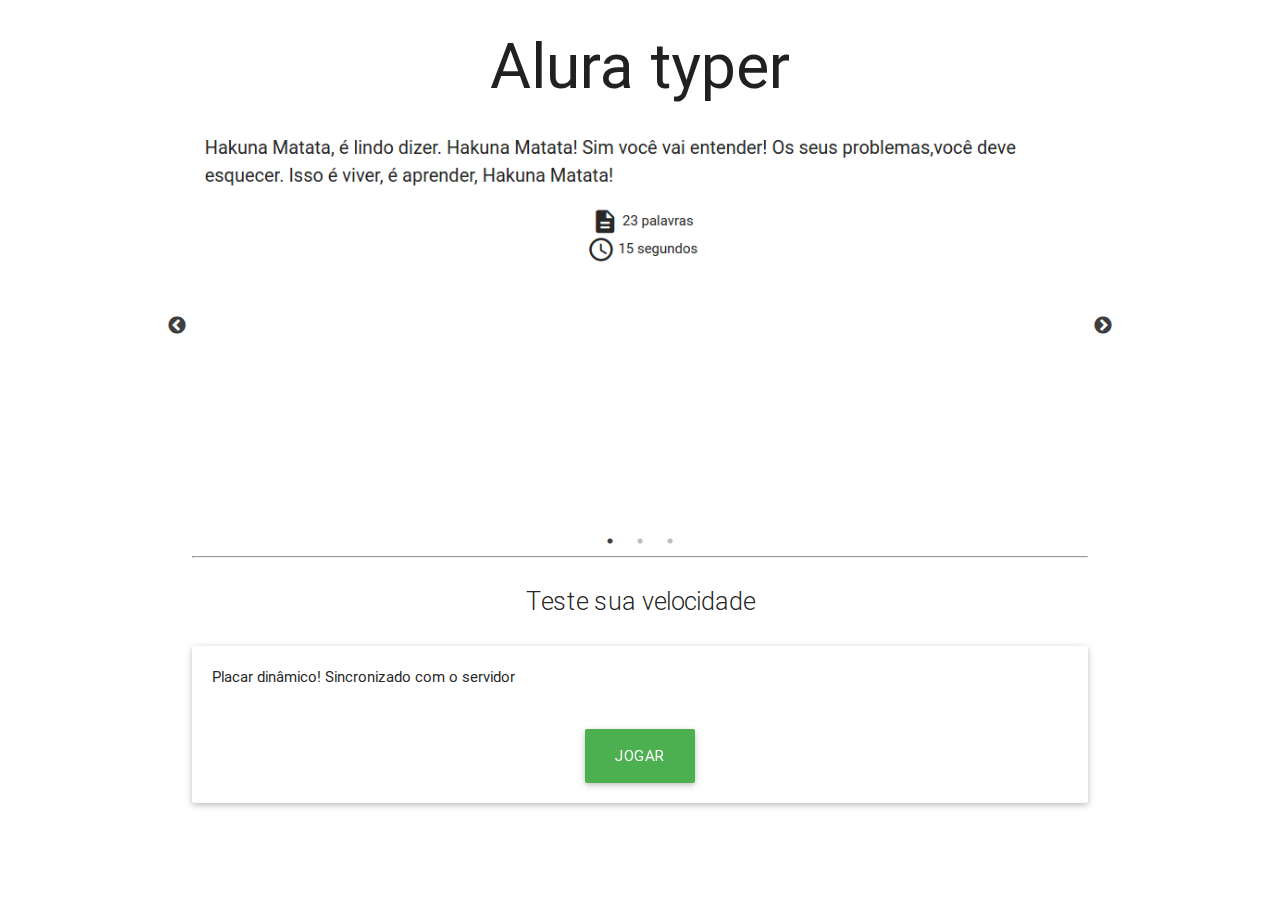
<file: public/index.html>
<!DOCTYPE html>
<!--[if lt IE 7]>      <html class="no-js lt-ie9 lt-ie8 lt-ie7"> <![endif]-->
<!--[if IE 7]>         <html class="no-js lt-ie9 lt-ie8"> <![endif]-->
<!--[if IE 8]>         <html class="no-js lt-ie9"> <![endif]-->
<!--[if gt IE 8]><!-->
<html class="no-js">
<!--<![endif]-->

<head>
    <meta charset="utf-8">
    <meta http-equiv="X-UA-Compatible" content="IE=edge">
    <title>Alura Typer</title>
    <meta name="description" content="">
    <meta name="viewport" content="width=device-width, initial-scale=1">
    <link rel="stylesheet" href="">
    <link rel="stylesheet" type="text/css" href="js/slick/slick.css" />
    <link rel="stylesheet" type="text/css" href="js/slick/slick-theme.css" />
    <link rel="stylesheet" href="css/libs/materialize.min.css">
    <link rel="stylesheet" href="css/libs/google-fonts.css">
    <link rel="stylesheet" href="css/estilos.css">

</head>

<body>
    <!--[if lt IE 7]>
            <p class="browsehappy">You are using an <strong>outdated</strong> browser. Please <a href="#">upgrade your browser</a> to improve your experience.</p>
        <![endif]-->

    <script src="" async defer></script>
</body>
<section class="container">
    <h1 class="center titulo header">Alura typer</h1>
    <div class="slider">
        <img src="img/slide1.png" class="imagem-jogo">
        <img src="img/slide2.png" class="imagem-jogo">
        <img src="img/slide3.png" class="imagem-jogo">
    </div>
    <hr>
    <p class="flow-text center">Teste sua velocidade</p>
    <div class="card">
        <div class="card-image">

        </div>
        <div class="card-content">
            <p>Placar dinâmico! Sincronizado com o servidor</p>

        </div>
        <div class="card-content center">
            <a id="botao-reiniciar" href="/principal.html" class=" btn-large waves-effect waves-light green">
             Jogar
            </a>
        </div>
    </div>
</section>

<script src="js/jquery.js"></script>
<script src="js/slick/slick.min.js"></script>
<script src="js/slider.js"></script>

</html>
</file>
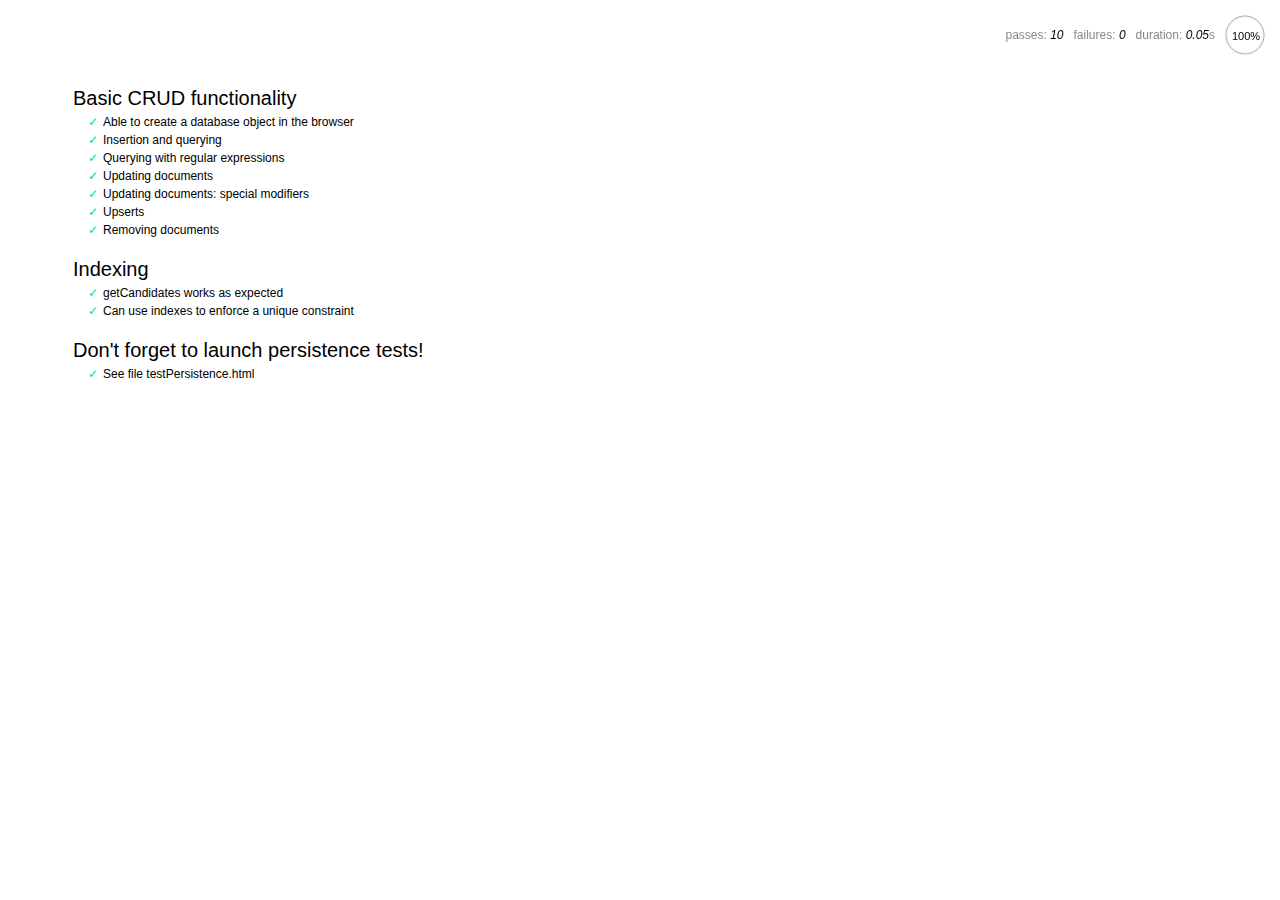
<file: servidor/node_modules/nedb/browser-version/test/index.html>
<!DOCTYPE html>
<html>
<head>
  <meta charset="utf-8">
  <title>Mocha tests for NeDB</title>
  <link rel="stylesheet" href="mocha.css">
</head>
<body>
  <div id="mocha"></div>
  <script src="jquery.min.js"></script>
  <script src="chai.js"></script>
  <script src="underscore.min.js"></script>
  <script src="mocha.js"></script>
  <script>mocha.setup('bdd')</script>
  <script src="../out/nedb.min.js"></script>
  <script src="localforage.js"></script>
  <script src="nedb-browser.js"></script>
  <script>
    mocha.checkLeaks();
    mocha.globals(['jQuery']);
    mocha.run();
  </script>
</body>
</html>
</file>
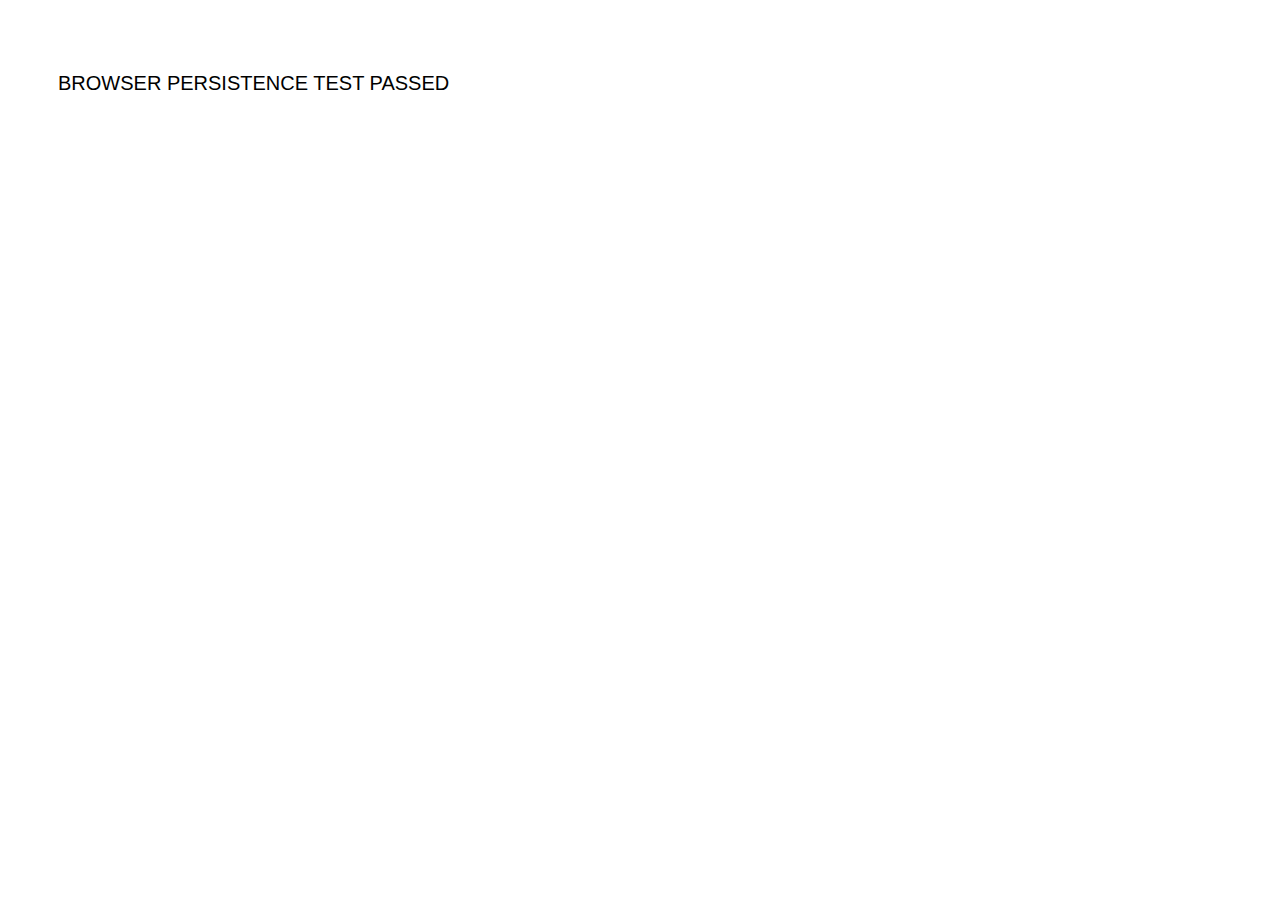
<file: servidor/node_modules/nedb/browser-version/test/testPersistence.html>
<!DOCTYPE html>
<html>
<head>
  <meta charset="utf-8">
  <title>Test NeDB persistence in the browser</title>
  <link rel="stylesheet" href="mocha.css">
</head>
<body>
  <div id="results"></div>
  <script src="../out/nedb.js"></script>
  <script src="./testPersistence.js"></script>
</body>
</html>
</file>
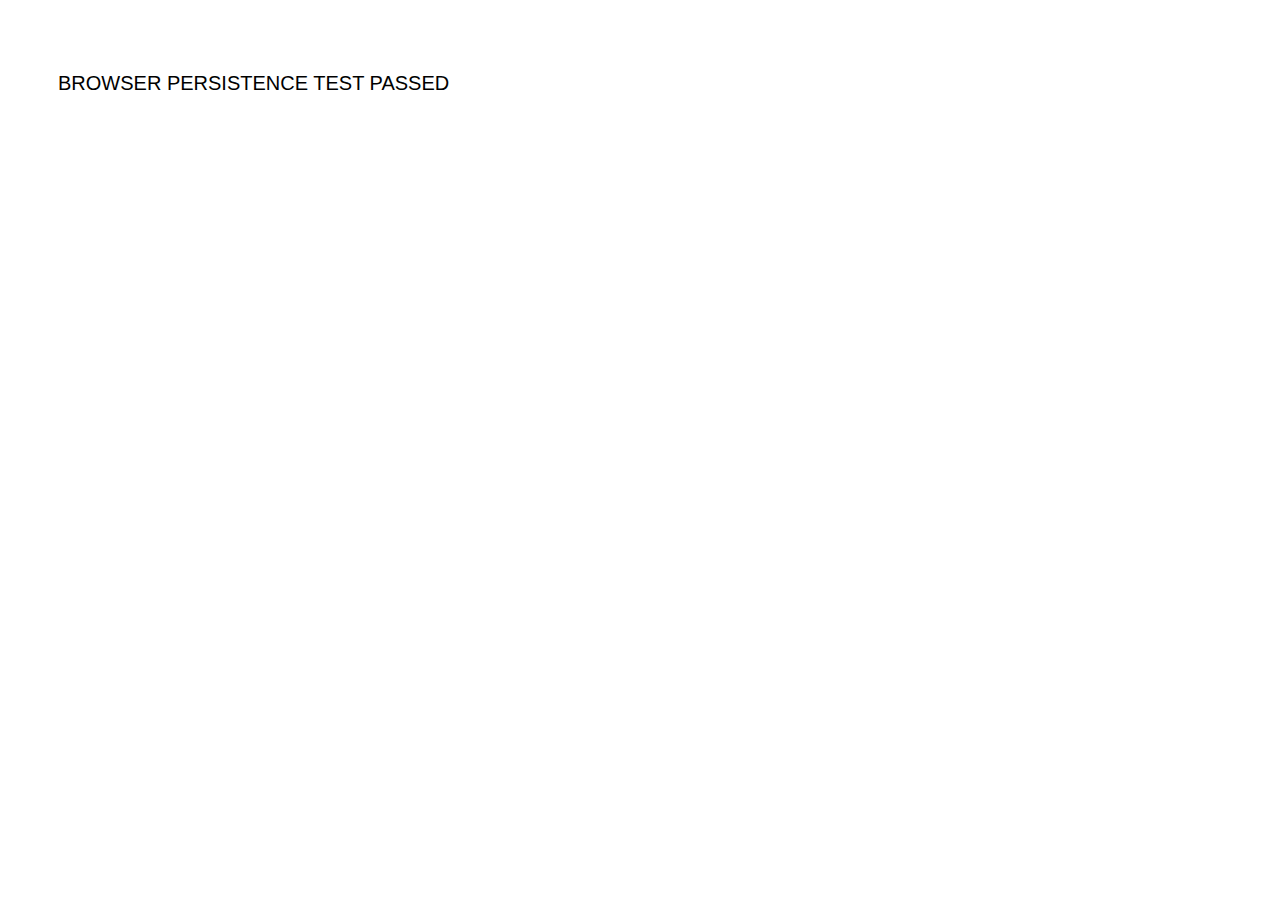
<file: servidor/node_modules/nedb/browser-version/test/testPersistence2.html>
<!DOCTYPE html>
<html>
<head>
  <meta charset="utf-8">
  <title>Test NeDB persistence in the browser - Results</title>
  <link rel="stylesheet" href="mocha.css">
</head>
<body>
  <div id="results"></div>
  <script src="jquery.min.js"></script>
  <script src="../out/nedb.js"></script>
  <script src="./testPersistence2.js"></script>
</body>
</html>
</file>
<file: public/css/libs/google-fonts.css>
/* fallback */
@font-face {
  font-family: 'Material Icons';
  font-style: normal;
  font-weight: 400;
  src: local('../../fonts/Material Icons'), local('../../fonts/MaterialIcons-Regular'), url(https://fonts.gstatic.com/s/materialicons/v17/2fcrYFNaTjcS6g4U3t-Y5ZjZjT5FdEJ140U2DJYC3mY.woff2) format('woff2');
}

.material-icons {
  font-family: 'Material Icons';
  font-weight: normal;
  font-style: normal;
  font-size: 24px;
  line-height: 1;
  letter-spacing: normal;
  text-transform: none;
  display: inline-block;
  white-space: nowrap;
  word-wrap: normal;
  direction: ltr;
  -webkit-font-feature-settings: 'liga';
  -webkit-font-smoothing: antialiased;
}
</file>
<file: public/css/estilos.css>
.campo-digitacao {
    font-size: 20px;
    height: 130px;
    border: 3px solid black;
}

.frase {
    font-size: 20px;
    text-align: left;
}

.campo-desativado {
    background-color: lightgray;
}

.icones {
    vertical-align: middle;
}

.borda-verde {
    border: 3px solid green;
}

.borda-vermelha {
    border: 3px solid red;
}

.placar {
    display: none;
}

#erro {
    color: #FA0000;
    display: none;
}

#spinner {
    display: none;
}

#frase-id {
    margin: 0 0 0 10px;
    width: 40px;
}

#botao-sync {
    float: right;
}

.slick-prev:before,
.slick-next:before {
    color: #000;
}

body {
    overflow: scroll;
}
</file>
<file: servidor/node_modules/nedb/browser-version/test/mocha.css>
@charset "UTF-8";
body {
  font: 20px/1.5 "Helvetica Neue", Helvetica, Arial, sans-serif;
  padding: 60px 50px;
}

#mocha ul, #mocha li {
  margin: 0;
  padding: 0;
}

#mocha ul {
  list-style: none;
}

#mocha h1, #mocha h2 {
  margin: 0;
}

#mocha h1 {
  margin-top: 15px;
  font-size: 1em;
  font-weight: 200;
}

#mocha h1 a {
  text-decoration: none;
  color: inherit;
}

#mocha h1 a:hover {
  text-decoration: underline;
}

#mocha .suite .suite h1 {
  margin-top: 0;
  font-size: .8em;
}

#mocha h2 {
  font-size: 12px;
  font-weight: normal;
  cursor: pointer;
}

#mocha .suite {
  margin-left: 15px;
}

#mocha .test {
  margin-left: 15px;
}

#mocha .test:hover h2::after {
  position: relative;
  top: 0;
  right: -10px;
  content: '(view source)';
  font-size: 12px;
  font-family: arial;
  color: #888;
}

#mocha .test.pending:hover h2::after {
  content: '(pending)';
  font-family: arial;
}

#mocha .test.pass.medium .duration {
  background: #C09853;
}

#mocha .test.pass.slow .duration {
  background: #B94A48;
}

#mocha .test.pass::before {
  content: '✓';
  font-size: 12px;
  display: block;
  float: left;
  margin-right: 5px;
  color: #00d6b2;
}

#mocha .test.pass .duration {
  font-size: 9px;
  margin-left: 5px;
  padding: 2px 5px;
  color: white;
  -webkit-box-shadow: inset 0 1px 1px rgba(0,0,0,.2);
  -moz-box-shadow: inset 0 1px 1px rgba(0,0,0,.2);
  box-shadow: inset 0 1px 1px rgba(0,0,0,.2);
  -webkit-border-radius: 5px;
  -moz-border-radius: 5px;
  -ms-border-radius: 5px;
  -o-border-radius: 5px;
  border-radius: 5px;
}

#mocha .test.pass.fast .duration {
  display: none;
}

#mocha .test.pending {
  color: #0b97c4;
}

#mocha .test.pending::before {
  content: '◦';
  color: #0b97c4;
}

#mocha .test.fail {
  color: #c00;
}

#mocha .test.fail pre {
  color: black;
}

#mocha .test.fail::before {
  content: '✖';
  font-size: 12px;
  display: block;
  float: left;
  margin-right: 5px;
  color: #c00;
}

#mocha .test pre.error {
  color: #c00;
}

#mocha .test pre {
  display: inline-block;
  font: 12px/1.5 monaco, monospace;
  margin: 5px;
  padding: 15px;
  border: 1px solid #eee;
  border-bottom-color: #ddd;
  -webkit-border-radius: 3px;
  -webkit-box-shadow: 0 1px 3px #eee;
}

#report.pass .test.fail {
  display: none;
}

#report.fail .test.pass {
  display: none;
}

#error {
  color: #c00;
  font-size: 1.5  em;
  font-weight: 100;
  letter-spacing: 1px;
}

#stats {
  position: fixed;
  top: 15px;
  right: 10px;
  font-size: 12px;
  margin: 0;
  color: #888;
}

#stats .progress {
  float: right;
  padding-top: 0;
}

#stats em {
  color: black;
}

#stats a {
  text-decoration: none;
  color: inherit;
}

#stats a:hover {
  border-bottom: 1px solid #eee;
}

#stats li {
  display: inline-block;
  margin: 0 5px;
  list-style: none;
  padding-top: 11px;
}

code .comment { color: #ddd }
code .init { color: #2F6FAD }
code .string { color: #5890AD }
code .keyword { color: #8A6343 }
code .number { color: #2F6FAD }
</file>
